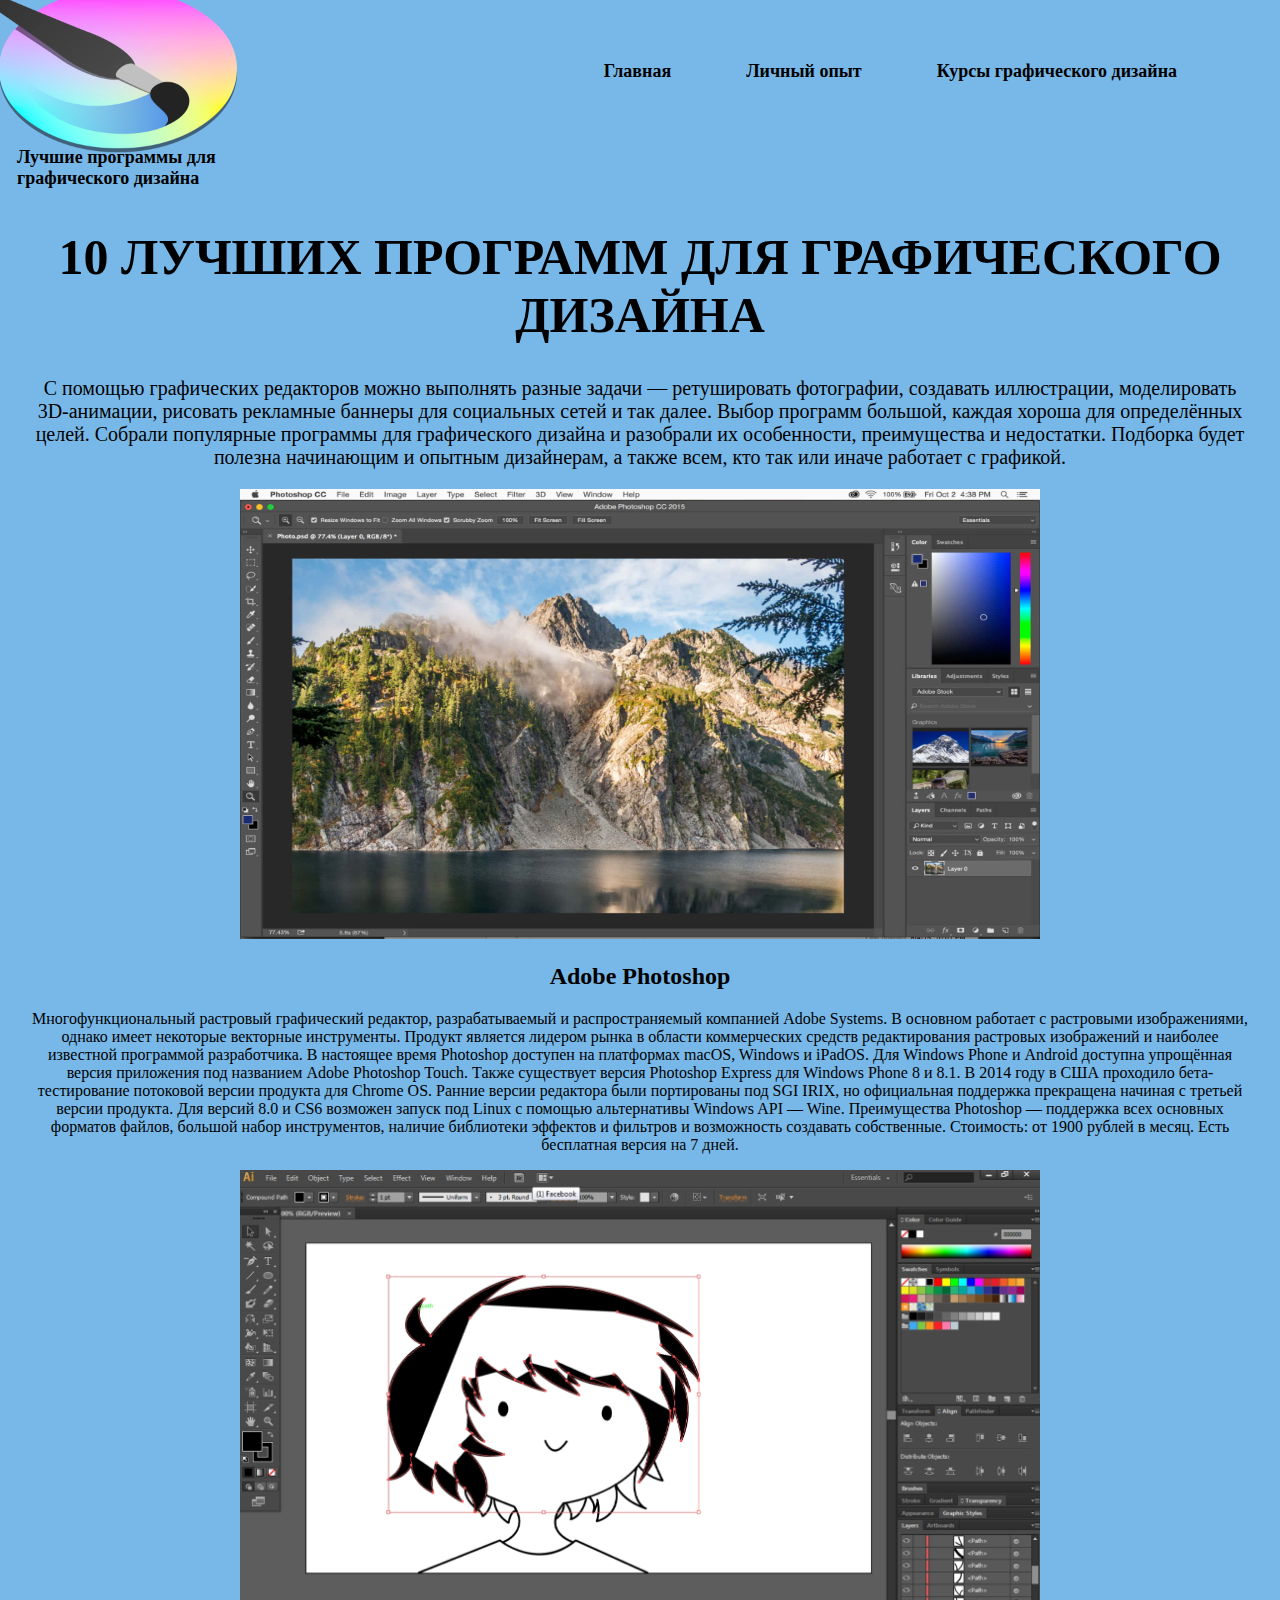
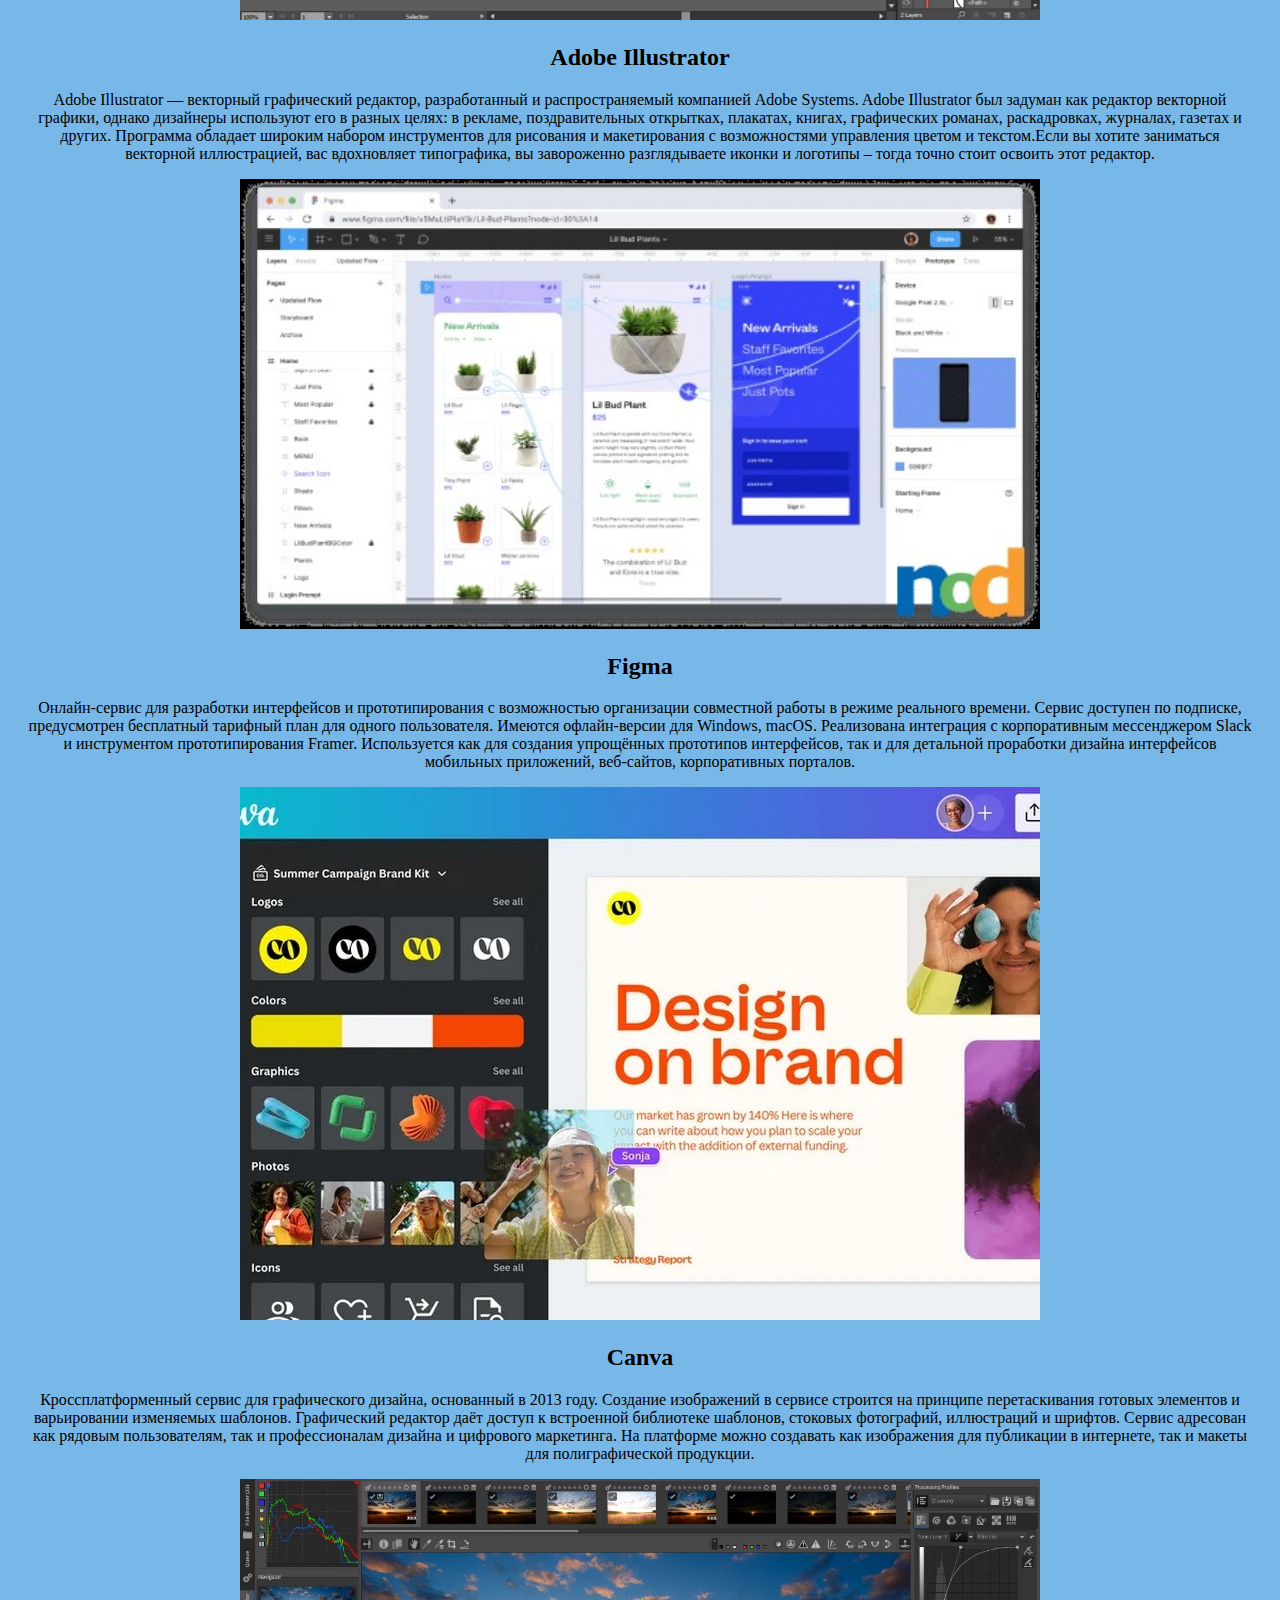
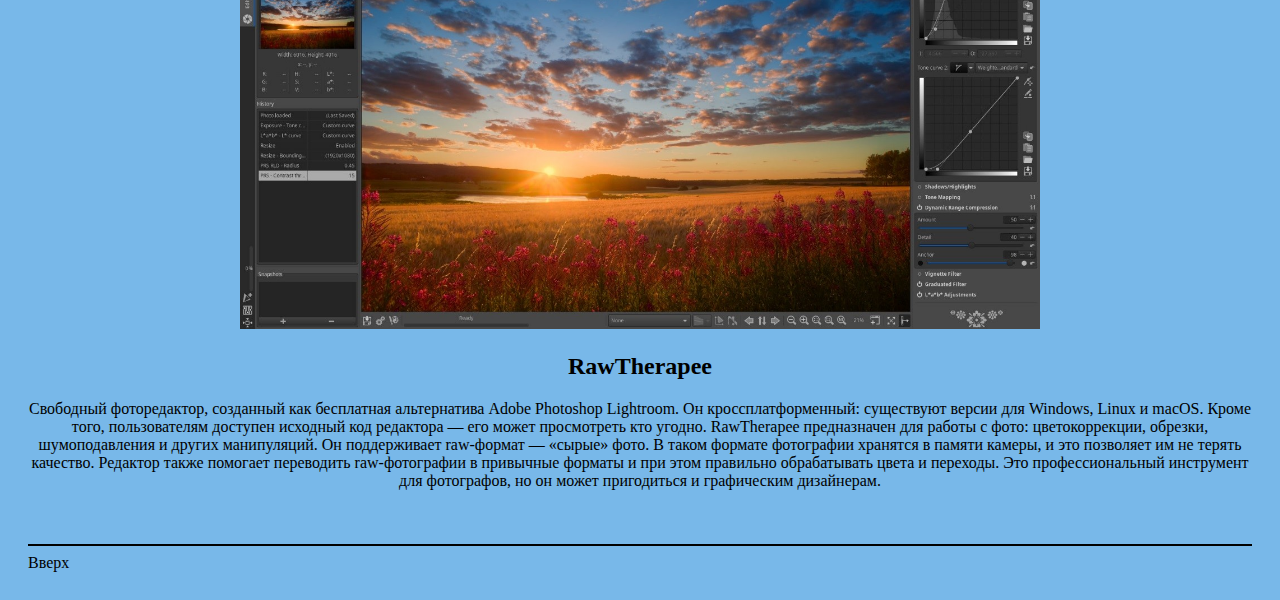
<file: index.html>
<!DOCTYPE html>
<html lang="en">
  <head>
    <meta charset="UTF-8" />
    <meta name="viewport" content="width=device-width, initial-scale=1.0" />
<link rel="stylesheet" href="./css/style.css">
    <title>Главная</title>
  </head>
  <body>
    <div class="container">
      <div class="nav-container">
        <header class="header">
          <img class="logo-img" src="./image/icon.png" alt="logo" />
          <p class="logo-text">Лучшие программы для графического дизайна</p>
        </header>
        <nav class="nav-menu">
          <ul class="nav-menu__list">
            <li class="nav-menu__list-item"><a href="#">Главная</a></li>
            <li class="nav-menu__list-item">
              <a href="./2.html">Личный опыт</a>
            </li>
            <li class="nav-menu__list-item">
              <a href="https://design.hse.ru/dop/communication-design/300?roistat=direct1_search_15508712855_курсы%20графического%20дизайна&roistat_referrer=none&roistat_pos=premium_4&utm_source=yandex&utm_medium=cpc&utm_campaign=hsedpo_graphdes_search&utm_term=курсы%20графического%20дизайна&etext=2202.LSo0i081OQsRk94iukQH2BJzS0nuuIipZF188aoRLrF2kKyT6XEEekghk6Vkhfx1ieDW-t-gKmHewwlskSPbknFwdW1xZmFtYXd5ZmVuY2M.b8c54b10b45921a3d7a40cb7724b73dbf0c243fa&yclid=16753096973100777471" class="global">Курсы графического дизайна</a>
            </li>
          </ul>
        </nav>
      </div>
      <div class="benefit">
        <h1 class="benefit__title">10 ЛУЧШИХ ПРОГРАММ ДЛЯ ГРАФИЧЕСКОГО ДИЗАЙНА</h1>
        <p class="benefit__text">
          С помощью графических редакторов можно выполнять разные задачи — ретушировать фотографии, создавать иллюстрации, моделировать 3D-анимации, рисовать рекламные баннеры для социальных сетей и так далее. Выбор программ большой, каждая хороша для определённых целей.

			Собрали популярные программы для графического дизайна и разобрали их особенности, преимущества и недостатки. Подборка будет полезна начинающим и опытным дизайнерам, а также всем, кто так или иначе работает с графикой.
        </p>
        <aside class="aside1">
        <img src="./image/Adobe Photoshop.jpg" alt="adobepshotoshop">
        </aside>
        <h2 id="Adobephotoshop" class="zagolovok">Adobe Photoshop</h2>
<p class="t">Многофункциональный растровый графический редактор, разрабатываемый и распространяемый компанией Adobe Systems. В основном работает с растровыми изображениями, однако имеет некоторые векторные инструменты. Продукт является лидером рынка в области коммерческих средств редактирования растровых изображений и наиболее известной программой разработчика. В настоящее время Photoshop доступен на платформах macOS, Windows и iPadOS. Для Windows Phone и Android доступна упрощённая версия приложения под названием Adobe Photoshop Touch. Также существует версия Photoshop Express для Windows Phone 8 и 8.1. В 2014 году в США проходило бета-тестирование потоковой версии продукта для Chrome OS. Ранние версии редактора были портированы под SGI IRIX, но официальная поддержка прекращена начиная с третьей версии продукта. Для версий 8.0 и CS6 возможен запуск под Linux с помощью альтернативы Windows API — Wine. Преимущества Photoshop — поддержка всех основных форматов файлов, большой набор инструментов, наличие библиотеки эффектов и фильтров и возможность создавать собственные. 
	Стоимость: от 1900 рублей в месяц. Есть бесплатная версия на 7 дней.
</p>
<aside class="aside2">
  <img src="./image/Adobe Illustrator.jpg" alt="adobeillustrator">
</aside>
<h2 id="Adobeillustrator" class="zagolovok">Adobe Illustrator</h2>
<p class="t">Adobe Illustrator — векторный графический редактор, разработанный и распространяемый компанией Adobe Systems. Adobe Illustrator был задуман как редактор векторной графики, однако дизайнеры используют его в разных целях: в рекламе, поздравительных открытках, плакатах, книгах, графических романах, раскадровках, журналах, газетах и других. Программа обладает широким набором инструментов для рисования и макетирования с возможностями управления цветом и текстом.Если вы хотите заниматься векторной иллюстрацией, вас вдохновляет типографика, вы завороженно разглядываете иконки и логотипы – тогда точно стоит освоить этот редактор. </p>
<aside class="aside3">
<img src="./image/Figma.jpg" alt="Figma">
</aside>
<h2 id="Adobeillustrator" class="zagolovok">Figma</h2>
<p class="t">Онлайн-сервис для разработки интерфейсов и прототипирования с возможностью организации совместной работы в режиме реального времени.
	Сервис доступен по подписке, предусмотрен бесплатный тарифный план для одного пользователя. Имеются офлайн-версии для Windows, macOS. Реализована интеграция с корпоративным мессенджером Slack и инструментом прототипирования Framer. Используется как для создания упрощённых прототипов интерфейсов, так и для детальной проработки дизайна интерфейсов мобильных приложений, веб-сайтов, корпоративных порталов.</p>    
  <aside class="aside4">
    <img src="./image/Canva.jpg" alt="Canva">
    </aside>
    <h2 id="Canva" class="zagolovok">Canva</h2>
<p class="t">Кроссплатформенный сервис для графического дизайна, основанный в 2013 году.
Создание изображений в сервисе строится на принципе перетаскивания готовых элементов и варьировании изменяемых шаблонов. Графический редактор даёт доступ к встроенной библиотеке шаблонов, стоковых фотографий, иллюстраций и шрифтов. Сервис адресован как рядовым пользователям, так и профессионалам дизайна и цифрового маркетинга. На платформе можно создавать как изображения для публикации в интернете, так и макеты для полиграфической продукции.
</p>
<aside class="aside5">
  <img src="./image/rawtherapee.jpg" alt="rawtherapee">
  </aside>
  <h2 id="rawtherapee" class="zagolovok">RawTherapee</h2>
<p class="t">Свободный фоторедактор, созданный как бесплатная альтернатива Adobe Photoshop Lightroom. Он кроссплатформенный: существуют версии для Windows, Linux и macOS. Кроме того, пользователям доступен исходный код редактора — его может просмотреть кто угодно.
  RawTherapee предназначен для работы с фото: цветокоррекции, обрезки, шумоподавления и других манипуляций. Он поддерживает raw-формат — «сырые» фото. В таком формате фотографии хранятся в памяти камеры, и это позволяет им не терять качество. Редактор также помогает переводить raw-фотографии в привычные форматы и при этом правильно обрабатывать цвета и переходы. Это профессиональный инструмент для фотографов, но он может пригодиться и графическим дизайнерам.
</div>
      <hr class="hr" />
      <footer class="footer">
        <div class="footer-nav">
        </div>
        <a href="./index.html">Вверх</a>
      </footer>
    </div>
  </body>
</html>
</file>
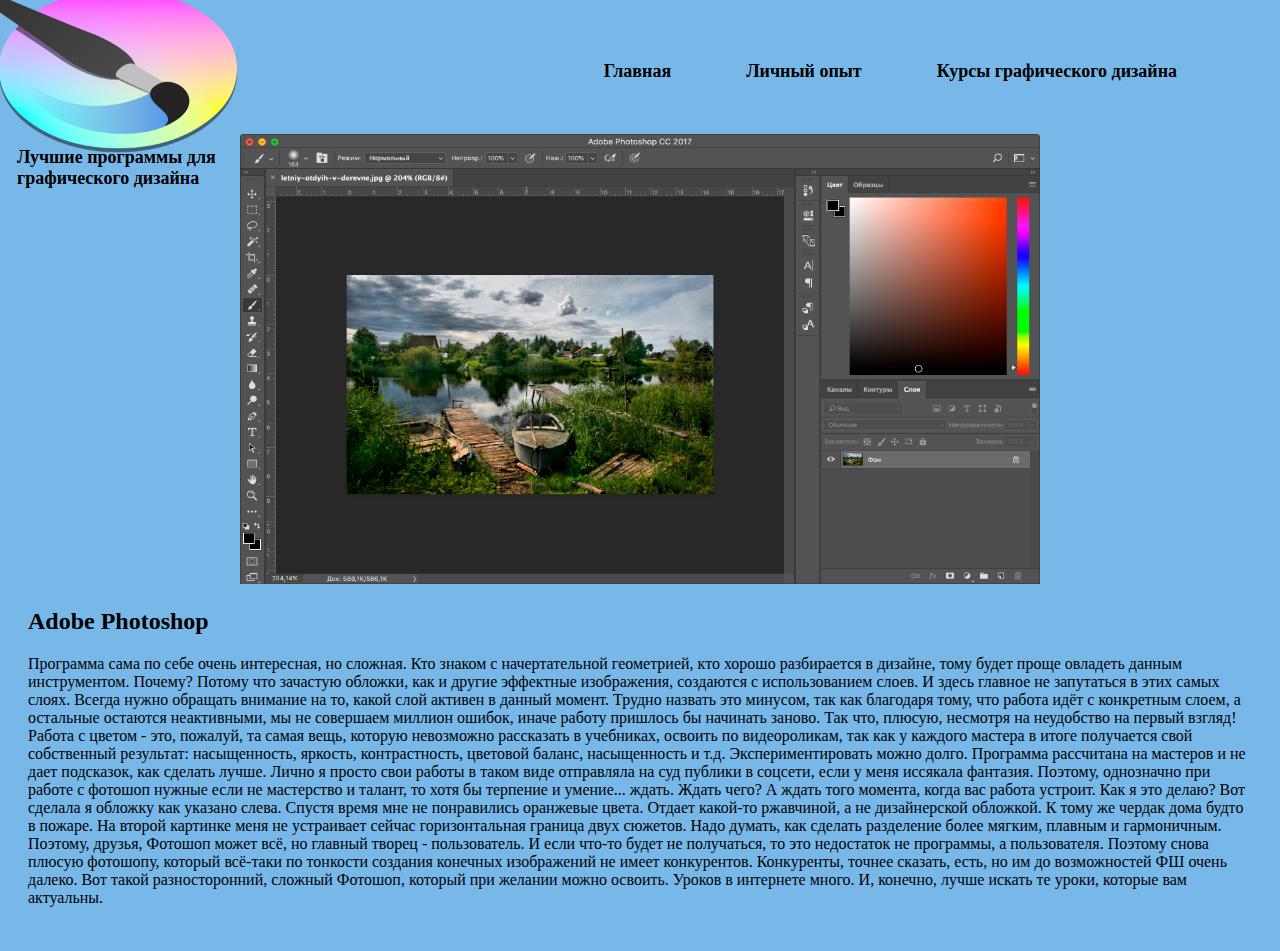
<file: 2.html>
<!DOCTYPE html>
<html lang="en">
<head>
    <meta charset="UTF-8">
    <meta name="viewport" content="width=device-width, initial-scale=1.0">
    <link rel="stylesheet" href="./css/style.css">
    <title>Личный опыт</title>
</head>
<body>
    <div class="container">
        <div class="nav-container">
          <header class="header">
            <img class="logo-img" src="./image/icon.png" alt="logo" />
            <p class="logo-text">Лучшие программы для графического дизайна</p>
          </header>
          <nav class="nav-menu">
            <ul class="nav-menu__list">
              <li class="nav-menu__list-item"><a href="./index.html">Главная</a></li>
              <li class="nav-menu__list-item">
                <a href="./2.html">Личный опыт</a>
              </li>
              <li class="nav-menu__list-item">
                <a href="https://design.hse.ru/dop/communication-design/300?roistat=direct1_search_15508712855_курсы%20графического%20дизайна&roistat_referrer=none&roistat_pos=premium_4&utm_source=yandex&utm_medium=cpc&utm_campaign=hsedpo_graphdes_search&utm_term=курсы%20графического%20дизайна&etext=2202.LSo0i081OQsRk94iukQH2BJzS0nuuIipZF188aoRLrF2kKyT6XEEekghk6Vkhfx1ieDW-t-gKmHewwlskSPbknFwdW1xZmFtYXd5ZmVuY2M.b8c54b10b45921a3d7a40cb7724b73dbf0c243fa&yclid=16753096973100777471" class="global">Курсы графического дизайна</a>
              </li>
            </ul>
          </nav>
        </div>
    <aside class="aside7">
        <img src="./image/aboba.png" alt="aboba">
    </aside>
    <h2 id="adobephotoshop" class="zagolovok">Adobe Photoshop</h2>
<p class="t">Программа сама по себе очень интересная, но сложная. Кто знаком с начертательной геометрией, кто хорошо разбирается в дизайне, тому будет проще овладеть данным инструментом. Почему? Потому что зачастую обложки, как и другие эффектные изображения, создаются с использованием слоев. И здесь главное не запутаться в этих самых слоях. Всегда нужно обращать внимание на то, какой слой активен в данный момент. Трудно назвать это минусом, так как благодаря тому, что работа идёт с конкретным слоем, а остальные остаются неактивными, мы не совершаем миллион ошибок, иначе работу пришлось бы начинать заново. Так что, плюсую, несмотря на неудобство на первый взгляд!
    Работа с цветом - это, пожалуй, та самая вещь, которую невозможно рассказать в учебниках, освоить по видеороликам, так как у каждого мастера в итоге получается свой собственный результат: насыщенность, яркость, контрастность, цветовой баланс, насыщенность и т.д. Экспериментировать можно долго. Программа рассчитана на мастеров и не дает подсказок, как сделать лучше. Лично я просто свои работы в таком виде отправляла на суд публики в соцсети, если у меня иссякала фантазия. Поэтому, однозначно при работе с фотошоп нужные если не мастерство и талант, то хотя бы терпение и умение... ждать. Ждать чего? А ждать того момента, когда вас работа устроит. Как я это делаю? Вот сделала я обложку как указано слева. Спустя время мне не понравились оранжевые цвета. Отдает какой-то ржавчиной, а не дизайнерской обложкой. К тому же чердак дома будто в пожаре. На второй картинке меня не устраивает сейчас горизонтальная граница двух сюжетов. Надо думать, как сделать разделение более мягким, плавным и гармоничным.
    Поэтому, друзья, Фотошоп может всё, но главный творец - пользователь. И если что-то будет не получаться, то это недостаток не программы, а пользователя. Поэтому снова плюсую фотошопу, который всё-таки по тонкости создания конечных изображений не имеет конкурентов. Конкуренты, точнее сказать, есть, но им до возможностей ФШ очень далеко.
    Вот такой разносторонний, сложный Фотошоп, который при желании можно освоить. Уроков в интернете много. И, конечно, лучше искать те уроки, которые вам актуальны.</p>
  
    
</body>
</html>
</file>
<file: css/style.css>
body {
  background-color: rgb(120, 184, 233);
}

.container {
  margin: 0;
  padding: 20px;
  box-sizing: border-box;
}

.header {
  position: relative;
}

.logo-img {
  margin-top: 0px;
  margin-left: -60px;
  width: 300px;
  height: 200px;
}

.logo-text {
  color: rgb(0, 0, 0);
  font-size: 18px;
  position: absolute;
  top: 160px;
  left: -11px;
  font-weight: bold;
  font-family: Georgia, 'Times New Roman', Times, serif;
  float: right;
}

.nav-container {
  position: relative;
  display: flex;
  flex-direction: row;
  justify-content: space-between;
  height: 86px;
  align-items: center;
  padding-bottom: 20px;
}

.nav-menu .nav-menu__list {
  display: flex;
  flex-direction: row;
  list-style: none;
}

.nav-menu .nav-menu__list-item {
  margin-right: 75px;
  font-size: 18px;
  font-weight: bold;
}

a {
  text-decoration: none;
  color: black;
}

a:hover {
  color: gray;
}

.benefit {
  padding-top: 60px;
  padding-bottom: 30px;
  text-align: center;
}

.benefit__title {
  font-size: 50px;
  font-weight: bold;
}

.benefit__img {
  width: 380px;
  height: 240px;
  margin: 30px 75px 30px 35px;
  float: left;
  border-radius: 10px;
}
.benefit__text {
  font-size: 20px;
}

.hr {
  border: 1px solid black;
}

.footer-nav {
  margin-left: 30%;
}

.items {
  padding-top: 60px;
  padding-bottom: 30px;
}

.items__title {
  text-align: center;
  font-size: 50px;
  font-weight: bold;
}

.item__info {
  display: flex;
}

.item__title {
  font-size: 30px;
}

.item__img {
  width: 25%;
  margin-right: 30px;
}

.item__text {
  text-align: center;
  font-size: 20px;
}

.hr-2 {
  border: 1px solid black;
  margin-top: 45px;
}

.equioment {
  padding-top: 60px;
  padding-bottom: 30px;
}

.equioment__title {
  text-align: center;
  font-size: 50px;
  font-weight: bold;
}

.equioment__block {
  display: flex;
  padding-top: 20px;
}

.equioment__img {
  width: 40%;
  margin-right: 30px;
}

.equioment__img {
  width: 40%;
  border-radius: 10px;
}

.equioment__text {
  font-size: 18px;
}
.aside1 img {
	width: 800px;
	height: 450px;
  float: center;
}
.aside2 img {
	width: 800px;
	height: 450px;
  float: center;
}
.aside2 {
  float: center;
}
.aside3 {
  float: center;
}
.aside3 img {
  width: 800px;
	height: 450px;
  float: center;
}
.aside5 img {
  width: 800px;
	height: 450px;
  float: center;
}
.aside6 img {
  width: 800px;
	height: 450px;
  float: center;
}
.aside7 img {
  width: 800px;
	height: 450px;
  text-align: center;
}
.aside7 {
  text-align: center;
}
</file>
